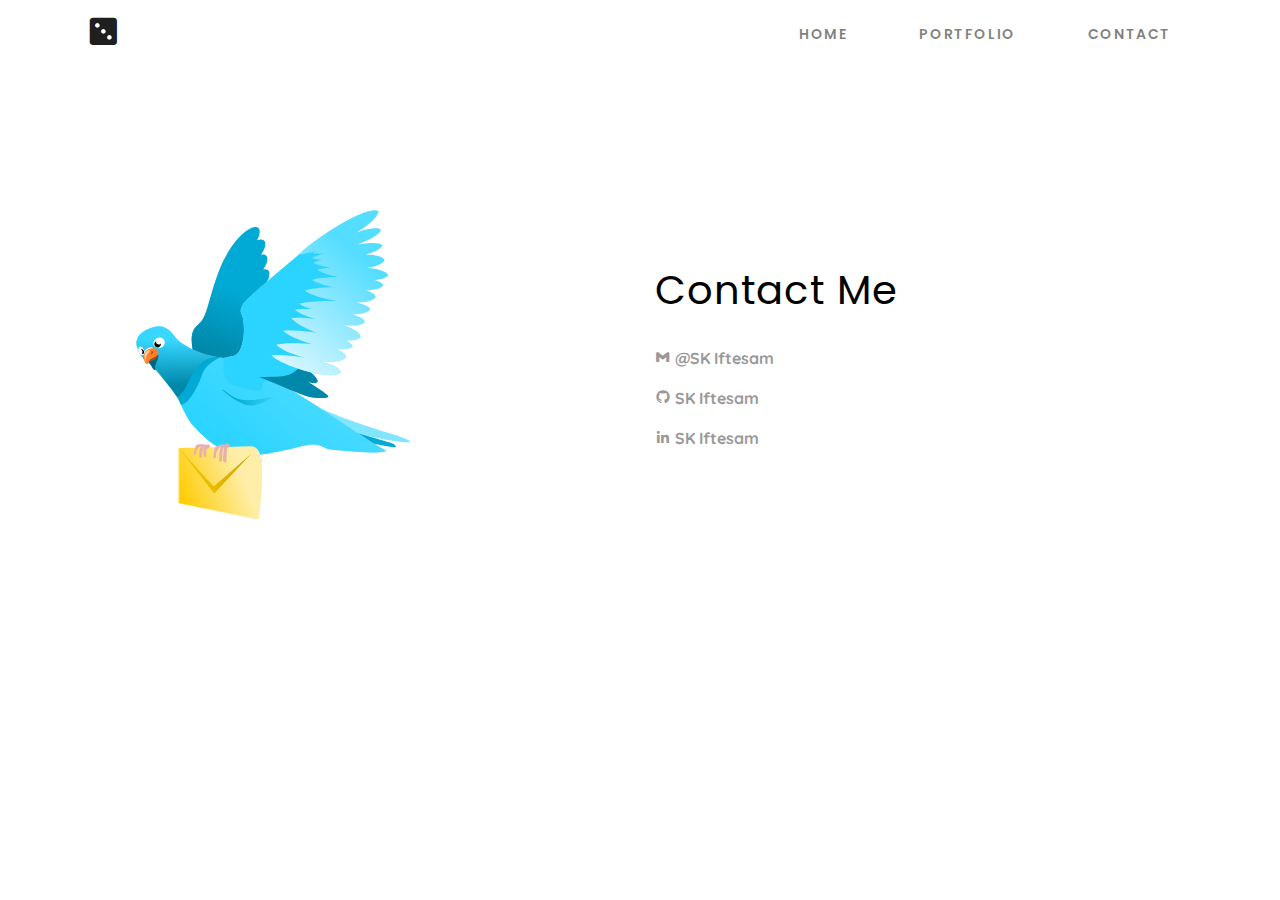
<file: contact.html>
<!DOCTYPE html>
<html lang="en">
<head>
    <meta charset="UTF-8">
    <meta http-equiv="X-UA-Compatible" content="IE=edge">
    <meta name="viewport" content="width=device-width, initial-scale=1.0">
    <!-- Google Fonts-->
    <link href="https://fonts.googleapis.com/css2?family=Poppins:ital,wght@0,300;0,400;0,500;0,600;0,700;0,800;1,300;1,400;1,500;1,600;1,700;1,800&display=swap" rel="stylesheet">
    <link href="https://fonts.googleapis.com/css2?family=Quicksand:wght@300&display=swap" rel="stylesheet">
    <!--Boot Strap-->
    <link rel="stylesheet" href="https://cdn.jsdelivr.net/npm/bootstrap@4.3.1/dist/css/bootstrap.min.css" integrity="sha384-ggOyR0iXCbMQv3Xipma34MD+dH/1fQ784/j6cY/iJTQUOhcWr7x9JvoRxT2MZw1T" crossorigin="anonymous">


    <!--Icon-->
    <link href='https://unpkg.com/boxicons@2.1.4/css/boxicons.min.css' rel='stylesheet'>

    <!--Stylesheet-->
    <link rel="stylesheet" href="css\style.css">
    
    <title>Document</title>
</head>
<body>
    <!--main Start-->
    <div class="main-wrapper">

      <div>
        <!--Header Start-->
            <!--Navbar-->
            <nav class="navbar navbar-expand-lg navbar-light">
                <div class="container">
                  <a class="navbar-brand" href="index.html">
                    <i class='bx bxs-dice-3 bx-md'></i>
                  </a>
                  <button class="navbar-toggler" type="button" data-toggle="collapse" data-target="#navbarSupportedContent" aria-controls="navbarSupportedContent" aria-expanded="false" aria-label="Toggle navigation">
                    <span class="navbar-toggler-icon"></span>
                  </button>
                  <div class="navbar-collapse collapse" id="navbarSupportedContent">
                    
                        <ul class="navbar-nav ml-auto mt-2 mt-lg-0 ">
                     
                        <li class="nav-item">
                        <a class="nav-link" href="index.html">Home</a>
                        </li>

                        <li class="nav-item">
                            <a class="nav-link" href="portfolio.html">Portfolio</a>
                            </li>
                     
                        <li class="nav-item">
                         <a class="nav-link" href="contact.html">Contact</a>
                        </li>
                                

                         </ul>
                   
                    
                        
                  </div>
                </div>
              </nav>
        <!--Header End-->
    </div>
<!--Header Start-->
<div class="about-section">
  <div class="container">
    <div class="row justify-content-center align-items-center">
      <div class="col-lg-6 col-md-10">
        <img src="img/about/pigeon.svg" alt="" >
      </div>
      <div class="col-lg-6 col-md-10">
        <h1 class="contact-title">Contact Me</h1>
        <p>
          <a href="mailto: iftesam321@gmail.com">
          <i class="bx bxl-gmail"></i>
          <b>@SK Iftesam</b>
          </a>
        </p>

        <p>
          <a href="https://github.com/iftesam321">
          <i class="bx bxl-github"></i>
          <b>SK Iftesam</b>
          </a>
        </p>

        <p>
          <a href="https://www.linkedin.com/in/sk-iftesam-62572b117/">
          <i class="bx bxl-linkedin"></i>
          <b>SK Iftesam</b>
          </a>
        </p>
      </div>
    </div>
  </div>
</div>
<!--Header End-->
  </div>
    <!--Main End-->


    <!--Bootsrap JS-->
    <script src="https://code.jquery.com/jquery-3.3.1.slim.min.js" integrity="sha384-q8i/X+965DzO0rT7abK41JStQIAqVgRVzpbzo5smXKp4YfRvH+8abtTE1Pi6jizo" crossorigin="anonymous"></script>
    <script src="https://cdn.jsdelivr.net/npm/popper.js@1.14.7/dist/umd/popper.min.js" integrity="sha384-UO2eT0CpHqdSJQ6hJty5KVphtPhzWj9WO1clHTMGa3JDZwrnQq4sF86dIHNDz0W1" crossorigin="anonymous"></script>
    <script src="https://cdn.jsdelivr.net/npm/bootstrap@4.3.1/dist/js/bootstrap.min.js" integrity="sha384-JjSmVgyd0p3pXB1rRibZUAYoIIy6OrQ6VrjIEaFf/nJGzIxFDsf4x0xIM+B07jRM" crossorigin="anonymous"></script>
    
   

</body>
</html>
</file>
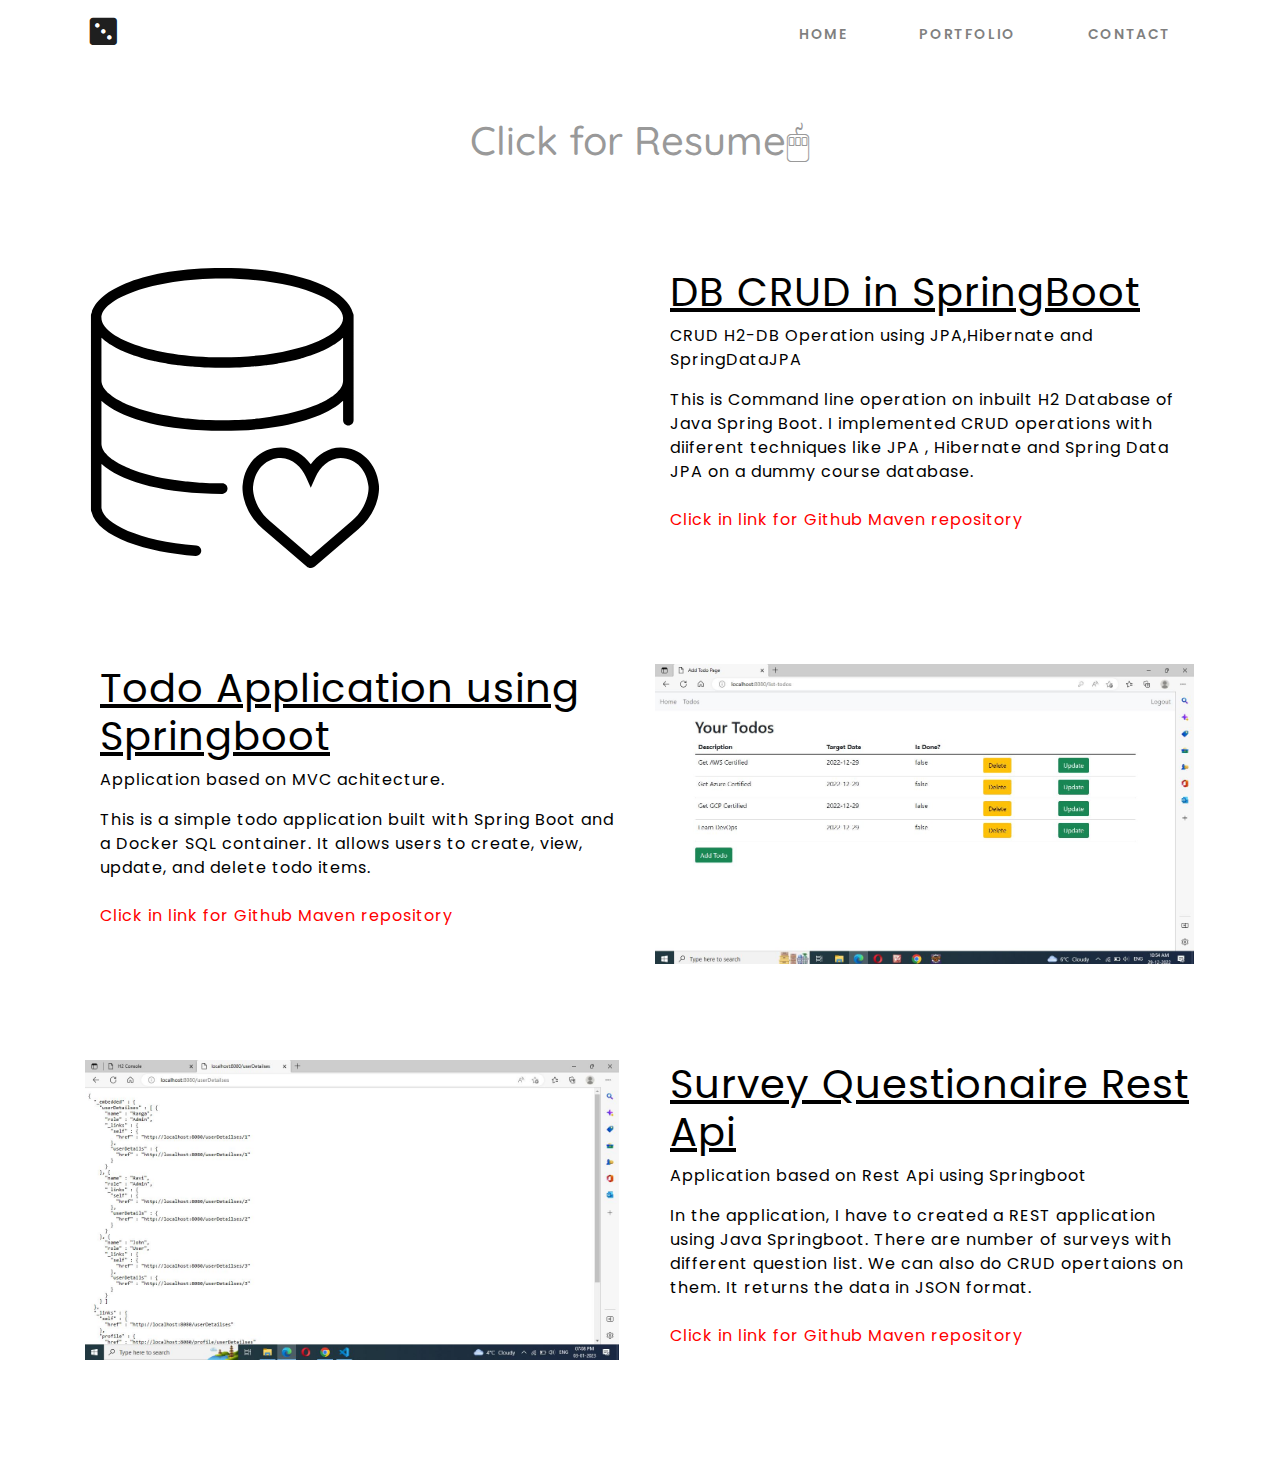
<file: portfolio.html>
<!DOCTYPE html>
<html lang="en">
<head>
    <meta charset="UTF-8">
    <meta http-equiv="X-UA-Compatible" content="IE=edge">
    <meta name="viewport" content="width=device-width, initial-scale=1.0">
    <!-- Google Fonts-->
    <link href="https://fonts.googleapis.com/css2?family=Poppins:ital,wght@0,300;0,400;0,500;0,600;0,700;0,800;1,300;1,400;1,500;1,600;1,700;1,800&display=swap" rel="stylesheet">
    <link href="https://fonts.googleapis.com/css2?family=Quicksand:wght@300&display=swap" rel="stylesheet">
    <!--Boot Strap-->
    <link rel="stylesheet" href="https://cdn.jsdelivr.net/npm/bootstrap@4.3.1/dist/css/bootstrap.min.css" integrity="sha384-ggOyR0iXCbMQv3Xipma34MD+dH/1fQ784/j6cY/iJTQUOhcWr7x9JvoRxT2MZw1T" crossorigin="anonymous">


    <!--Icon-->
    <link href='https://unpkg.com/boxicons@2.1.4/css/boxicons.min.css' rel='stylesheet'>

    <!--Stylesheet-->
    <link rel="stylesheet" href="css\style.css">
    
    <title>Document</title>
</head>
<body>
    <!--main Start-->
    <div class="main-wrapper">

      <div>
        <!--Header Start-->
            <!--Navbar-->
            <nav class="navbar navbar-expand-lg navbar-light">
                <div class="container">
                  <a class="navbar-brand" href="index.html">
                    <i class='bx bxs-dice-3 bx-md'></i>
                  </a>
                  <button class="navbar-toggler" type="button" data-toggle="collapse" data-target="#navbarSupportedContent" aria-controls="navbarSupportedContent" aria-expanded="false" aria-label="Toggle navigation">
                    <span class="navbar-toggler-icon"></span>
                  </button>
                  <div class="navbar-collapse collapse" id="navbarSupportedContent">
                    
                        <ul class="navbar-nav ml-auto mt-2 mt-lg-0 ">
                     
                        <li class="nav-item">
                        <a class="nav-link" href="index.html">Home</a>
                        </li>

                        <li class="nav-item">
                            <a class="nav-link" href="portfolio.html">Portfolio</a>
                            </li>
                     
                        <li class="nav-item">
                         <a class="nav-link" href="contact.html">Contact</a>
                        </li>
                                

                         </ul>
                   
                    
                        
                  </div>
                </div>
              </nav>
        <!--Header End-->
    </div>
<!--Portfolio Start-->
<div class="portfolio-section">

    <!--Resume-->
    <div class="resume-section d-flex justify-content-center align-items-center pb-5">
    <h1 class="resume"><a href="https://docs.google.com/document/d/1evKh82vRNYYXHgl49OvNvnerzpW9K0Dg/edit?usp=share_link&ouid=116706241614801056149&rtpof=true&sd=true">Click for Resume🖱</a></h1>
    </div>
    <!--Website 1-->
     <div class="container d-flex justify-content-center align-items-center pb-5">
         <div class="row ">
             <div class="col-lg-6 order-1 order-lg-1">
                 <img src="img/portfolio/database.svg" alt="Website1" style="height:300px;">
             </div>
             <div class="col-lg-6 order-2 order-lg-2">
                <h1 class="port-title">DB CRUD in SpringBoot</h1>
                <p class="port-role">CRUD H2-DB Operation using JPA,Hibernate and SpringDataJPA </p>
                
                <p class="port-desc">This is Command line operation on inbuilt H2 Database of Java Spring Boot.
                I implemented CRUD operations with diiferent techniques like JPA , Hibernate and Spring Data JPA on a dummy course database.<br><br> <a style="color: red;" href="https://github.com/iftesam321/jpa-hibernate">Click in link for Github Maven repository</a></p>
                
             </div>
         </div>
     </div>

     <!--Website 2-->
     <div class="container d-flex justify-content-center align-items-center pb-5">
        <div class="row ">
            <div class="col-lg-6 order-2 order-lg-1">
               <h1 class="port-title">Todo Application using Springboot</h1>
               <p class="port-role">Application based on MVC achitecture.</p>
               
               <p class="port-desc">This is a simple todo application built with Spring Boot and a Docker SQL container. It allows users to create, view, update, and delete todo items.<br><br> <a style="color: red;" href="https://github.com/iftesam321/todo-mvc">Click in link for Github Maven repository</a></p>
               
            </div>
            <div class="col-lg-6 order-1 order-lg-2">
                <img src="img/portfolio/todo-app.JPG" alt="Website2" style="height:300px;">
            </div>
          
        </div>
    </div>

    <!--Website 3 -->
  
    <div class="container d-flex justify-content-center align-items-center pb-5">
        <div class="row ">
            <div class="col-lg-6 order-1 order-lg-1">
                <img src="img/portfolio/rest-api.JPG" alt="Survey Questionaire Rest Api" style="height:300px;">
            </div>
            <div class="col-lg-6 order-2 order-lg-2">
               <h1 class="port-title">Survey Questionaire Rest Api</h1>
               <p class="port-role">Application based on Rest Api using Springboot</p>
              
               <p class="port-desc">
                In the application, I have to created a REST application using Java Springboot. There are number of surveys with different question list. We can also do CRUD opertaions on them. It returns the data in JSON format.<br><br> <a style="color: red;" href="https://github.com/iftesam321/survey-api">Click in link for Github Maven repository</a>
               </p>
          </div>
        </div>
    </div>


 </div>


 <!--Portfolio End-->
   
  </div>
    <!--Main End-->


    <!--Bootsrap JS-->
    <script src="https://code.jquery.com/jquery-3.3.1.slim.min.js" integrity="sha384-q8i/X+965DzO0rT7abK41JStQIAqVgRVzpbzo5smXKp4YfRvH+8abtTE1Pi6jizo" crossorigin="anonymous"></script>
    <script src="https://cdn.jsdelivr.net/npm/popper.js@1.14.7/dist/umd/popper.min.js" integrity="sha384-UO2eT0CpHqdSJQ6hJty5KVphtPhzWj9WO1clHTMGa3JDZwrnQq4sF86dIHNDz0W1" crossorigin="anonymous"></script>
    <script src="https://cdn.jsdelivr.net/npm/bootstrap@4.3.1/dist/js/bootstrap.min.js" integrity="sha384-JjSmVgyd0p3pXB1rRibZUAYoIIy6OrQ6VrjIEaFf/nJGzIxFDsf4x0xIM+B07jRM" crossorigin="anonymous"></script>
    
   

</body>
</html>
</file>
